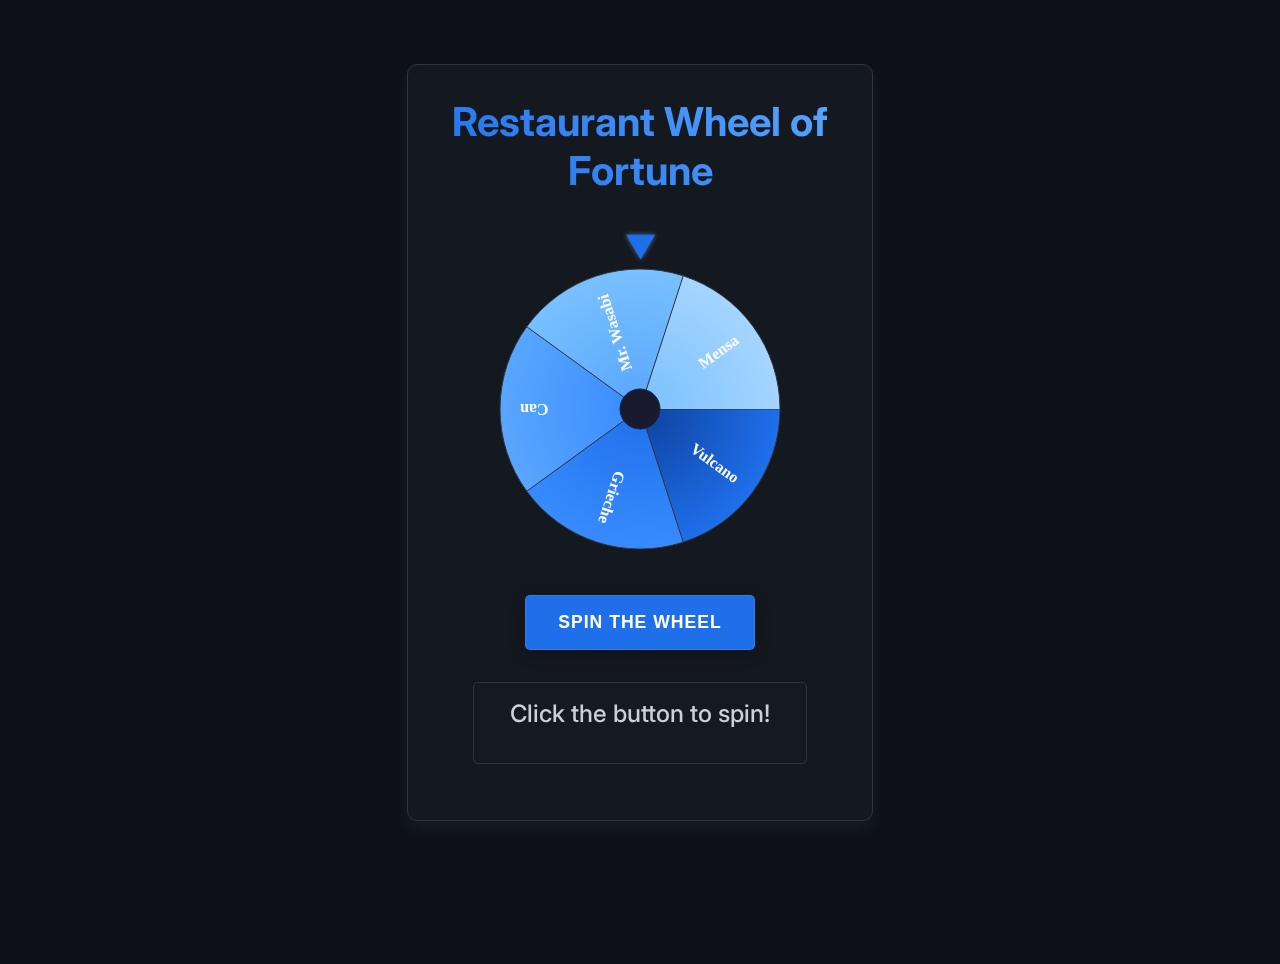
<file: index.html>
<!DOCTYPE html>
<html lang="en">
  <head>
    <meta charset="UTF-8" />
    <meta
      name="viewport"
      content="width=device-width, initial-scale=1.0, maximum-scale=1.0, user-scalable=no"
    />
    <title>Restaurant Wheel of Fortune</title>
    <link rel="preconnect" href="https://fonts.googleapis.com" />
    <link rel="preconnect" href="https://fonts.gstatic.com" crossorigin />
    <link
      href="https://fonts.googleapis.com/css2?family=Inter:wght@400;500;600;700&display=swap"
      rel="stylesheet"
    />
    <link rel="stylesheet" href="style.css" />
  </head>
  <body>
    <div class="container">
      <div class="wheel-section">
        <h1>Restaurant Wheel of Fortune</h1>

        <div class="arrow-container">
          <div class="arrow">▼</div>
        </div>

        <div class="wheel-container">
          <canvas id="wheel" width="300" height="300"></canvas>
        </div>

        <button id="spinButton">Spin the Wheel</button>
        <p id="result">Click the button to spin!</p>
      </div>
    </div>

    <script src="script.js"></script>
  </body>
</html>
</file>
<file: style.css>
:root {
  /* Changed from #238636 to GitHub blue */
  --primary: #1f6feb;
  --secondary: #30363d;
  --accent: #58a6ff;
  --background: #0d1117;
  --card: rgba(22, 27, 34, 0.8);
  --text: #c9d1d9;
  --border: #30363d;
}

body {
  min-height: 100vh;
  margin: 0;
  font-family: "Inter", sans-serif;
  background: var(--background);
  color: var(--text);
  display: flex;
  justify-content: center;
  padding: 2rem;
}

.container {
  max-width: 800px;
  width: 100%;
  display: flex;
  flex-direction: column;
  align-items: center;
}

h1 {
  font-size: 2.5rem;
  font-weight: 700;
  margin: 0 0 2rem 0;
  background: linear-gradient(45deg, var(--primary), var(--accent));
  -webkit-background-clip: text;
  background-clip: text;
  -webkit-text-fill-color: transparent;
  text-align: center;
}

.wheel-section {
  background: var(--card);
  border: 1px solid var(--border);
  -webkit-backdrop-filter: blur(10px);
  backdrop-filter: blur(10px);
  border-radius: 10px;
  padding: 2rem;
  box-shadow: 0 8px 16px 0 rgba(174, 209, 255, 0.068);
  margin: 2rem 0;
  width: 400px;
  display: flex;
  flex-direction: column;
  align-items: center;
}

.wheel-container {
  position: relative;
  margin: 2rem auto;
  transition: transform 0.3s ease;
}

.wheel-container:hover {
  transform: scale(1.02);
}

.arrow-container {
  position: relative;
  margin-bottom: 0px;
  width: 100%;
  display: flex;
  justify-content: center;
  z-index: 1;
}

.arrow {
  position: absolute;
  font-size: 2rem;
  color: var(--primary);
  text-shadow: 0 0 5px rgba(129, 198, 255, 0.5);
  animation: bounce 1s infinite;
}

@keyframes bounce {
  0%,
  100% {
    transform: translateY(0);
  }
  50% {
    transform: translateY(-10px);
  }
}

button {
  background: var(--primary);
  color: white;
  border: 1px solid rgba(240, 246, 252, 0.1);
  padding: 1rem 2rem;
  font-size: 1.1rem;
  border-radius: 5px;
  cursor: pointer;
  transition: all 0.3s ease;
  text-transform: uppercase;
  letter-spacing: 1px;
  font-weight: 600;
  box-shadow: 0 4px 15px rgba(0, 0, 0, 0.3);
}

button:hover {
  background: #2f81f7; /* Lighter GitHub blue for hover */
  border-color: rgba(240, 246, 252, 0.1);
  transform: translateY(-2px);
  box-shadow: 0 6px 20px rgba(31, 111, 235, 0.4);
}

button:active {
  transform: translateY(0);
}

#result {
  font-size: 1.5rem;
  font-weight: 500;
  margin-top: 2rem;
  padding: 1rem;
  background: var(--card);
  border: 1px solid var(--border);
  border-radius: 5px;
  animation: fadeIn 0.5s ease;
  width: 300px;
  text-align: center;
  min-height: 2em;
  color: var(--text);
}

/* Safari-specific fixes */
@supports (-webkit-touch-callout: none) {
  #result {
    background: var(--card);
  }

  .wheel-section {
    background: var(--card);
    -webkit-backdrop-filter: none;
    backdrop-filter: none;
  }

  #result {
    -webkit-backdrop-filter: none;
    backdrop-filter: none;
    background: var(--card);
  }
}

@keyframes fadeIn {
  from {
    opacity: 0;
    transform: translateY(10px);
  }
  to {
    opacity: 1;
    transform: translateY(0);
  }
}

.wheel-segment:nth-child(even) {
  background-color: #1e90ff; /* blue */
}

/* Mobile Optimization */
@media screen and (max-width: 480px) {
  body {
    padding: 0.5rem;
    min-height: -webkit-fill-available; /* Fix for mobile Safari */
  }

  .container {
    padding: 0.5rem;
  }

  .wheel-section {
    width: calc(100% - 2rem);
    padding: 1.5rem 1rem;
    margin: 0.5rem 0;
    box-sizing: border-box;
  }

  h1 {
    font-size: 1.6rem;
    margin: 0 0 1.5rem 0;
    padding: 0 0.5rem;
    line-height: 1.2;
  }

  .wheel-container {
    margin: 2rem auto 1.5rem;
    transform: scale(0.85);
    transform-origin: center center;
  }

  .wheel-container:hover {
    transform: scale(0.87);
  }

  .arrow-container {
    margin-bottom: -55px;
    height: 24px;
  }

  button {
    width: calc(100% - 2rem);
    max-width: 280px;
    padding: 1rem 1.5rem;
    font-size: 1rem;
    margin: 1rem 0;
  }

  #result {
    width: calc(100% - 2rem);
    max-width: 280px;
    font-size: 1.1rem;
    padding: 1rem;
    margin: 1rem 0;
    line-height: 1.4;
    box-sizing: border-box;
  }

  .arrow {
    font-size: 1.5rem;
  }
}

/* Additional breakpoint for very small devices */
@media screen and (max-width: 360px) {
  .wheel-section {
    padding: 1rem 0.5rem;
  }

  h1 {
    font-size: 1.4rem;
  }

  .wheel-container {
    transform: scale(0.75);
  }

  .wheel-container:hover {
    transform: scale(0.77);
  }

  button {
    padding: 0.8rem 1.2rem;
  }
}

/* Fix for landscape mode */
@media screen and (max-height: 480px) {
  body {
    padding: 0.5rem;
  }

  .wheel-section {
    padding: 1rem;
  }

  h1 {
    font-size: 1.4rem;
    margin-bottom: 1rem;
  }

  .wheel-container {
    margin: 1rem auto;
  }

  button {
    margin: 0.5rem 0;
  }

  #result {
    margin: 0.5rem 0;
  }
}
</file>
